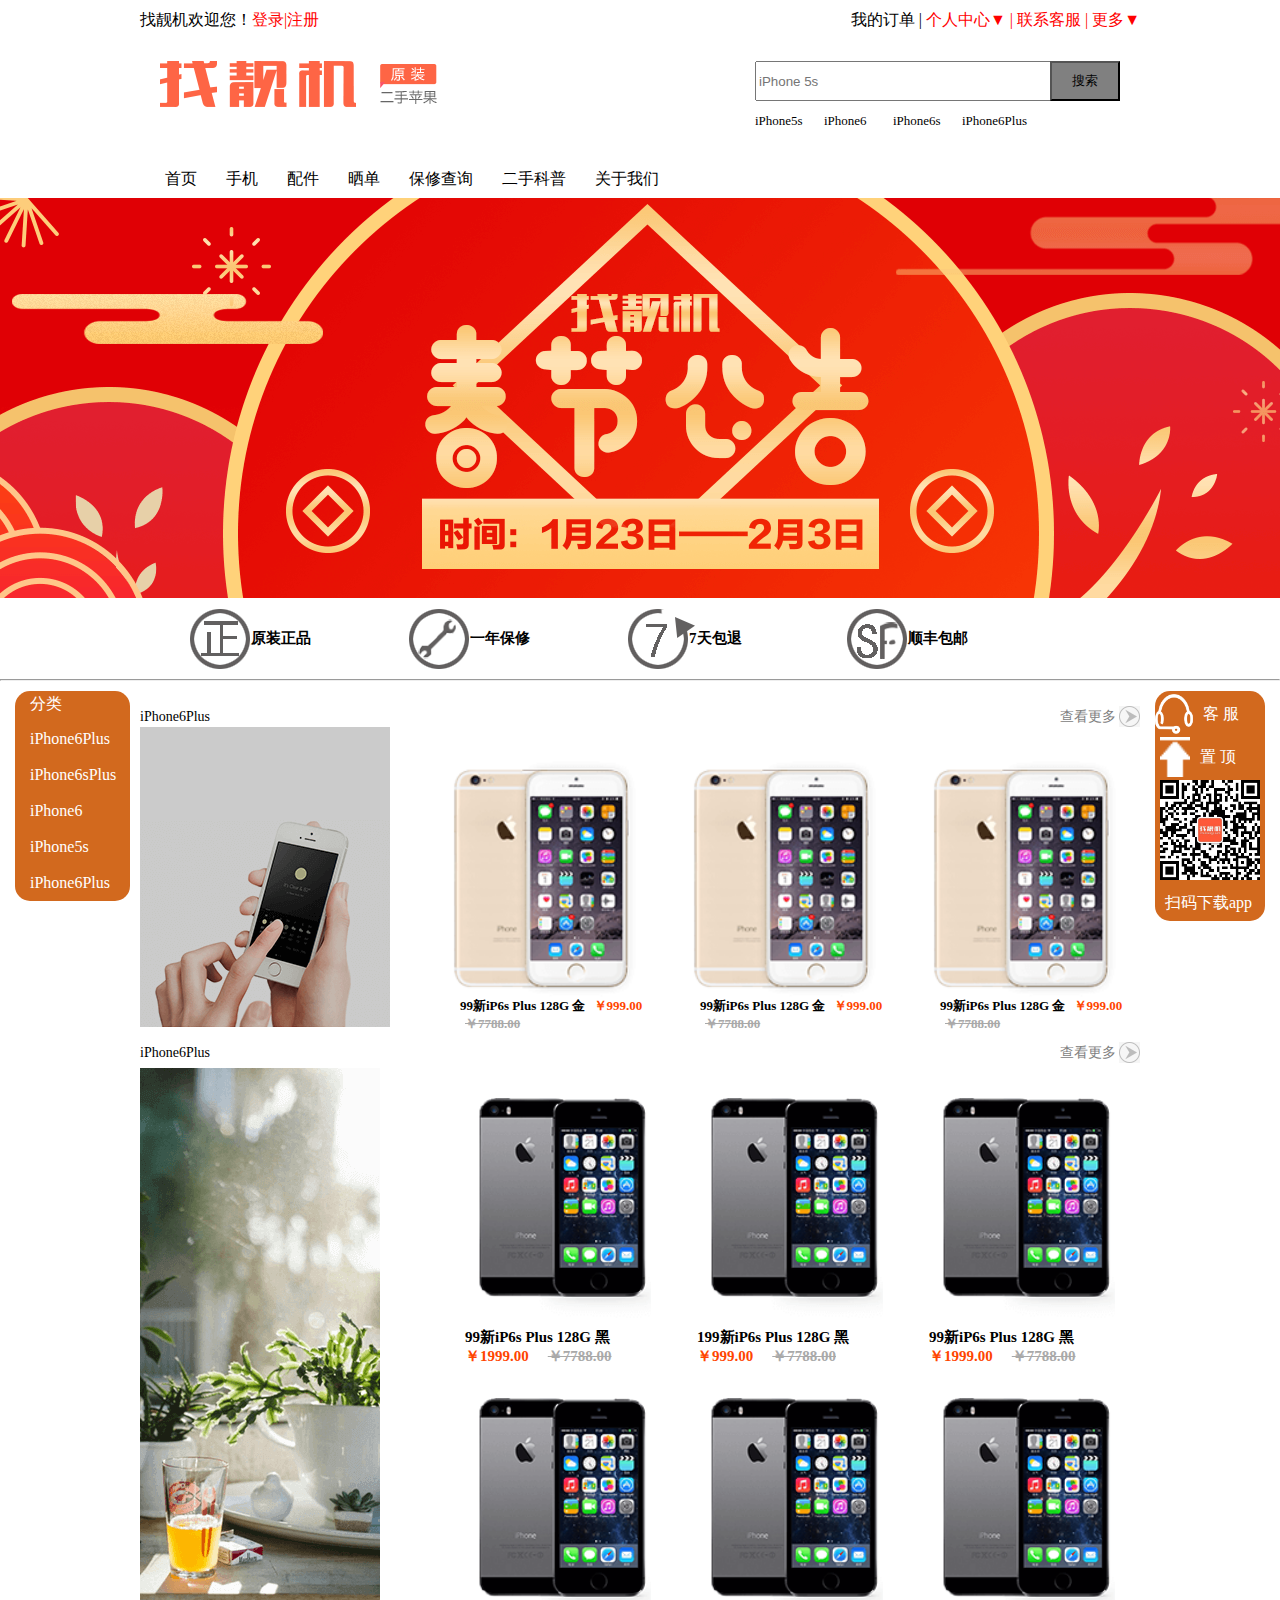
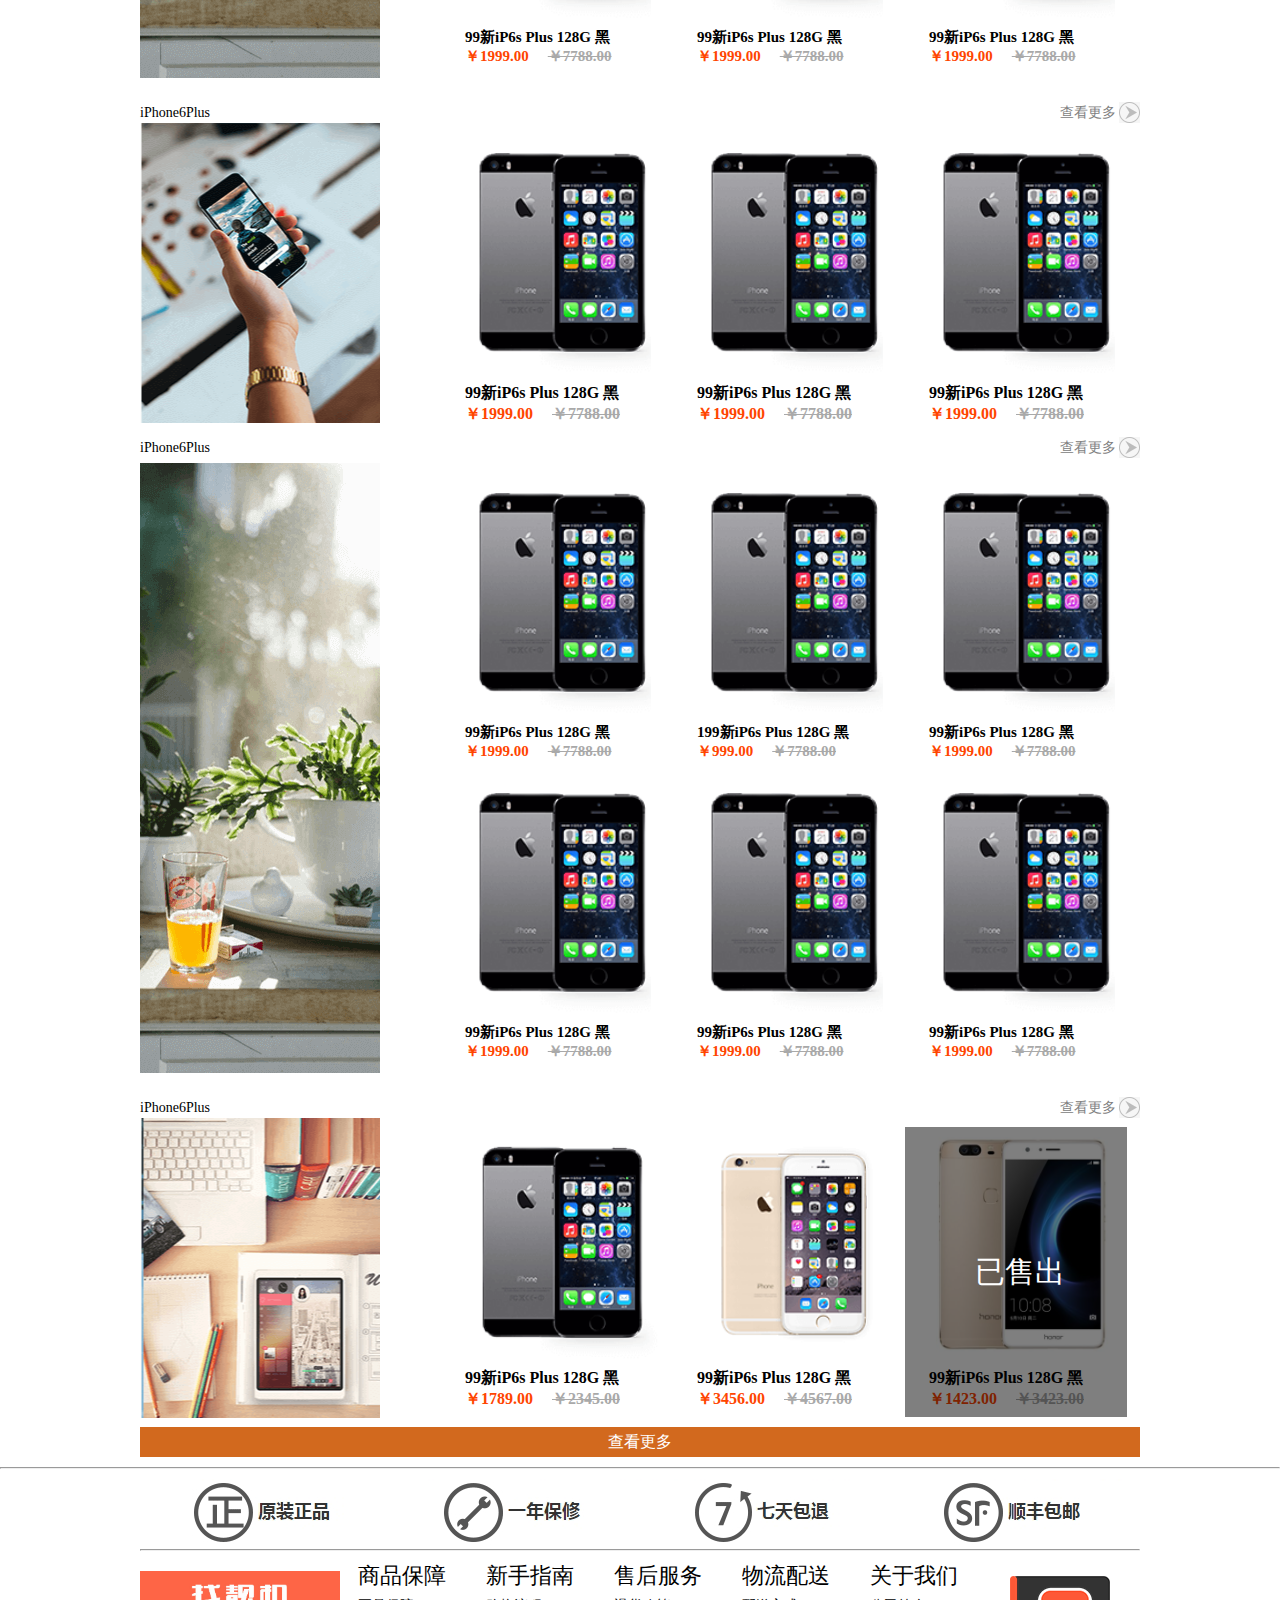
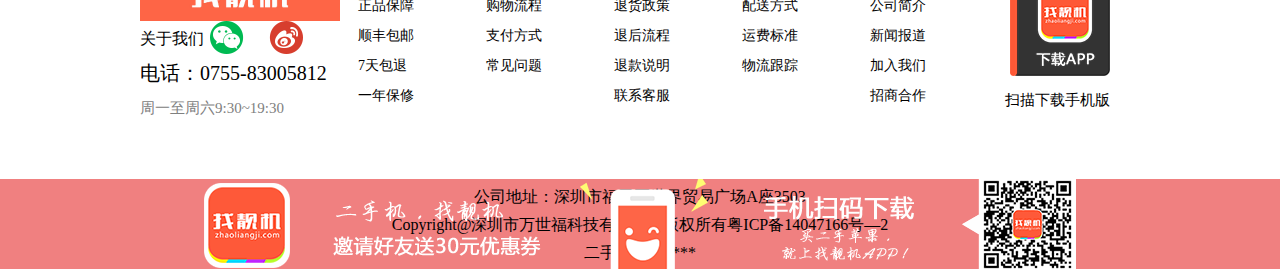
<file: index.html>
<!DOCTYPE html>
<html>

	<head>
		<meta charset="utf-8" />
		<title></title>
		<link rel="stylesheet" href="css/index.css" />
	</head>

	<body>
		<div class="tou">
			<div class="tou_1">
				<p>找靓机欢迎您！<a href="#">登录|注册</a></p>
				<p>我的订单 | <a href="#">个人中心▼  |  联系客服  |  更多▼</a></p>
				<div style="clear: both;">
					<!--清空浮动-->
				</div>
				<div class="tou_2">
					<div class="tou_2_1">
						<!--lg图片-->
					</div>
					<!--文字输入框-->
					<div class="tou_2_2">
						<div class="tou_2_2_1">
							<input type="text" style="width: 291px; height: 34px;" placeholder="iPhone 5s" />
						</div>
						<div class="tou_2_2_2">
							<input type="button" style="width: 70px; height: 40px; background: grey; color: black; cursor: pointer;" value="搜索" />
						</div>
						<div class="tou_2_2_3">
							<a href="#">
								<ul>
									<li>iPhone5s</li>
									<li>iPhone6</li>
									<li>iPhone6s</li>
									<li>iPhone6Plus</li>
								</ul>
							</a>
						</div>
					</div>
				</div>
				<div class="tou_3">
					<ul>
						<li>首页</li>
						<li>手机</li>
						<li>配件</li>
						<li>晒单</li>
						<li>保修查询</li>
						<li>二手科普</li>
						<li>关于我们</li>
					</ul>
				</div>
			</div>
		</div>
		<!--大图-->
		<div class="banner">

		</div>
		<div class="banner_xia">
			<ul>
				<li><a>原装正品</a></li>
				<li><a>一年保修</a></li>
				<li><a>7天包退</a></li>
				<li><a>顺丰包邮</a></li>
			</ul>
		</div>
		<hr style="color: #E4E4E4;" />
		<!--左右悬浮框-->
		<div class="fudong">
			<!--固定悬浮-->
			<div class="xf_left">
				<ul>
					<li>分类</li>
					<li>iPhone6Plus</li>
					<li>iPhone6sPlus</li>
					<li>iPhone6</li>
					<li>iPhone5s</li>
					<li>iPhone6Plus</li>
				</ul>
			</div>
			<div class="xf_right">
				<ul>
					<li>
						<div class="erji"></div>
						<a>客  服</a>
					</li>
					<li>
						<div class="shang"></div>
						<a>   置  顶</a>
					</li>
					<li></li>
					<li><a>扫码下载app</a></li>
				</ul>
			</div>

			<!--手机详细介绍部分-->
			<div class="zhongjian">
				<div class="biaoti">
					<p>iPhone6Plus</p>
					<a href="#">查看更多</a>
				</div>
				<div class="zhongjian_1">

				</div>
				<div class="zhongjan_2">
					<ul>
						<li>
							<div class="jiage">
								<b>99新iP6s Plus 128G 金</b>
								<b>￥999.00</b>
								<b>￥7788.00</b>
							</div>
						</li>
						<li>
							<div class="jiage">
								<b>99新iP6s Plus 128G 金</b>
								<b>￥999.00</b>
								<b>￥7788.00</b>
							</div>
						</li>
						<li>
							<div class="jiage">
								<b>99新iP6s Plus 128G 金</b>
								<b>￥999.00</b>
								<b>￥7788.00</b>
							</div>
						</li>
					</ul>
				</div>
			</div>
		</div>
		<div class="changtu">
			<div class="biaoti">
				<p>iPhone6Plus</p>
				<a href="#">查看更多</a>
			</div>
			<div class="changtu_left">
				<!--左边-->
			</div>
			<!--右边-->
			<div class="changtu_right">
				<ul>
					<li>
						<div class="shouji">
							<!--背景-->
						</div>
						<b>99新iP6s Plus 128G 黑</b>
						<b>￥1999.00</b>
						<b>￥7788.00</b>
					</li>
					<li>
						<div class="shouji">
							<!--背景-->
						</div>
						<b>199新iP6s Plus 128G 黑</b>
						<b>￥999.00</b>
						<b>￥7788.00</b>
					</li>
					<li>
						<div class="shouji">
							<!--背景-->
						</div>
						<b>99新iP6s Plus 128G 黑</b>
						<b>￥1999.00</b>
						<b>￥7788.00</b>
					</li>
					<li>
						<div class="shouji">
							<!--背景-->
						</div>
						<b>99新iP6s Plus 128G 黑</b>
						<b>￥1999.00</b>
						<b>￥7788.00</b>
					</li>
					<li>
						<div class="shouji">
							<!--背景-->
						</div>
						<b>99新iP6s Plus 128G 黑</b>
						<b>￥1999.00</b>
						<b>￥7788.00</b>
					</li>
					<li>
						<div class="shouji">
							<!--背景-->
						</div>
						<b>99新iP6s Plus 128G 黑</b>
						<b>￥1999.00</b>
						<b>￥7788.00</b>
					</li>
				</ul>
			</div>
		</div>
		<!--第三个-->
		<div class="dan">
			<div class="biaoti">
				<p>iPhone6Plus</p>
				<a href="#">查看更多</a>
			</div>
			<div class="dan_left">

			</div>
			<div class="dan_right">
				<ul>
					<li>
						<div class="shouji">
							<!--背景-->
						</div>
						<b>99新iP6s Plus 128G 黑</b>
						<b>￥1999.00</b>
						<b>￥7788.00</b>
					</li>
					<li>
						<div class="shouji">
							<!--背景-->
						</div>
						<b>99新iP6s Plus 128G 黑</b>
						<b>￥1999.00</b>
						<b>￥7788.00</b>
					</li>
					<li>
						<div class="shouji">
							<!--背景-->
						</div>
						<b>99新iP6s Plus 128G 黑</b>
						<b>￥1999.00</b>
						<b>￥7788.00</b>
					</li>
				</ul>
			</div>
		</div>
		<!--第四个-->
		<div class="changtu">
			<div class="biaoti">
				<p>iPhone6Plus</p>
				<a href="#">查看更多</a>
			</div>
			<div class="changtu_left">
				<!--左边-->
			</div>
			<!--右边-->
			<div class="changtu_right">
				<ul>
					<li>
						<div class="shouji">
							<!--背景-->
						</div>
						<b>99新iP6s Plus 128G 黑</b>
						<b>￥1999.00</b>
						<b>￥7788.00</b>
					</li>
					<li>
						<div class="shouji">
							<!--背景-->
						</div>
						<b>199新iP6s Plus 128G 黑</b>
						<b>￥999.00</b>
						<b>￥7788.00</b>
					</li>
					<li>
						<div class="shouji">
							<!--背景-->
						</div>
						<b>99新iP6s Plus 128G 黑</b>
						<b>￥1999.00</b>
						<b>￥7788.00</b>
					</li>
					<li>
						<div class="shouji">
							<!--背景-->
						</div>
						<b>99新iP6s Plus 128G 黑</b>
						<b>￥1999.00</b>
						<b>￥7788.00</b>
					</li>
					<li>
						<div class="shouji">
							<!--背景-->
						</div>
						<b>99新iP6s Plus 128G 黑</b>
						<b>￥1999.00</b>
						<b>￥7788.00</b>
					</li>
					<li>
						<div class="shouji">
							<!--背景-->
						</div>
						<b>99新iP6s Plus 128G 黑</b>
						<b>￥1999.00</b>
						<b>￥7788.00</b>
					</li>
				</ul>
			</div>
		</div>
		<!--售出-->
		<div class="shouchu">
			<div class="biaoti">
				<p>iPhone6Plus</p>
				<a href="#">查看更多</a>
			</div>
			<div class="shouchu_left">

			</div>
			<div class="shouchu_right">
				<ul>
					<li>
						<div class="yishou_1">
							<!--背景-->
						</div>
						<b>99新iP6s Plus 128G 黑</b>
						<b>￥1789.00</b>
						<b>￥2345.00</b>
					</li>
					<li>
						<div class="yishou_2">
							<!--背景-->
						</div>
						<b>99新iP6s Plus 128G 黑</b>
						<b>￥3456.00</b>
						<b>￥4567.00</b>
					</li>
					<li>
						<div class="yishou_3">
							<!--背景-->
							<div class="men">
								<p>已售出</p>
							</div>
						</div>
						<b>99新iP6s Plus 128G 黑</b>
						<b>￥1423.00</b>
						<b>￥3423.00</b>
					</li>
				</ul>
			</div>
		</div>
		<!--查看更多-->
		<div class="geng">
			<p>查看更多</p>
		</div>

		<!--底下，最后的的页面-->
		<hr style="color: #E4E4E4;" />
		<div class="bottom">
			<div class="bottom_lg">

			</div>
			<hr style="color: #E4E4E4;" />
			<div class="bootom_left">
				<div class="zhao">

				</div>
				<ul>
					<li>
						<p>关于我们</p>
						<div class="wei">
							<div class="erwm">

							</div>
						</div>
						<div class="xin">
							<div class="weim">

							</div>
						</div>
					</li>
					<li>电话：0755-83005812</li>
					<li>周一至周六9:30~19:30</li>
				</ul>
			</div>
			<div class="bootom_center">
				<ul>
					<li><a href="#">商品保障</a></li>
					<li><a href="#">正品保障</a></li>
					<li><a href="#">顺丰包邮</a></li>
					<li><a href="#">7天包退</a></li>
					<li><a href="#">一年保修</a></li>
				</ul>
				<ul>
					<li><a href="#">新手指南</a></li>
					<li><a href="#">购物流程</a></li>
					<li><a href="#">支付方式</a></li>
					<li><a href="#">常见问题</a></li>
				</ul>
				<ul>
					<li><a href="#">售后服务</a></li>
					<li><a href="#">退货政策</a></li>
					<li><a href="#">退后流程</a></li>
					<li><a href="#">退款说明</a></li>
					<li><a href="#">联系客服</a></li>
				</ul>
				<ul>
					<li><a href="#">物流配送</a></li>
					<li><a href="#">配送方式</a></li>
					<li><a href="#">运费标准</a></li>
					<li><a href="#">物流跟踪</a></li>
				</ul>
				<ul>
					<li><a href="#">关于我们</a></li>
					<li><a href="#">公司简介</a></li>
					<li><a href="#">新闻报道</a></li>
					<li><a href="#">加入我们</a></li>
					<li><a href="#">招商合作</a></li>
				</ul>

			</div>
			<div class="bootom_right">
				<div class="ewm">

				</div>
				<p>扫描下载手机版</p>
			</div>
			<div style="clear: both;">

			</div>

		</div>
		<div class="jiao">
			<ul>
				<li>公司地址：深圳市福田区世界贸易广场A座3503</li>
				<li>Copyright@深圳市万世福科技有限公司版权所有粤ICP备14047166号—2</li>
				<li>二手手机******</li>
			</ul>
			<div class="fu">
				<!--<img src="img/footerbanner.png"/>-->
			</div>
		</div>
	</body>

</html>
</file>
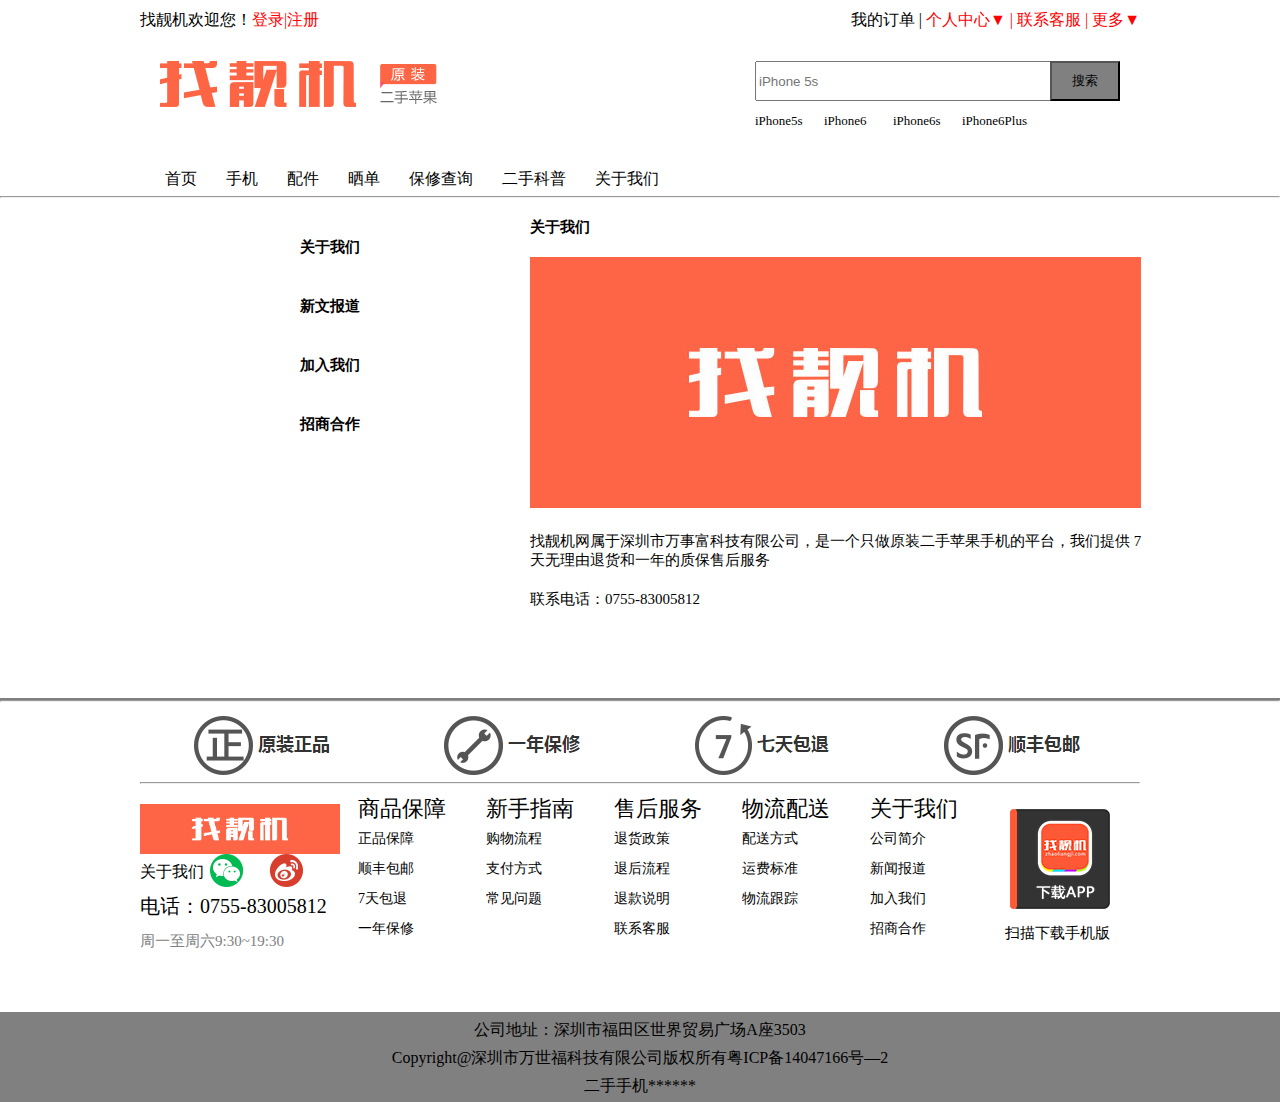
<file: aboutus.html>
<!DOCTYPE html>
<html>

	<head>
		<meta charset="UTF-8">
		<title></title>
		<link rel="stylesheet" href="css/ggg.css" />
		<link rel="stylesheet" href="css/aboutus.css" />
	</head>

	<body>
		<div class="tou">
			<div class="tou_1">
				<p>找靓机欢迎您！<a href="#">登录|注册</a></p>
				<p>我的订单 | <a href="#">个人中心▼  |  联系客服  |  更多▼</a></p>
				<div style="clear: both;">
					<!--清空浮动-->
				</div>
				<div class="tou_2">
					<div class="tou_2_1">
						<!--lg图片-->
					</div>
					<!--文字输入框-->
					<div class="tou_2_2">
						<div class="tou_2_2_1">
							<input type="text" style="width: 291px; height: 34px;" placeholder="iPhone 5s" />
						</div>
						<div class="tou_2_2_2">
							<input type="button" style="width: 70px; height: 40px; background: grey; color: black; cursor: pointer;" value="搜索" />
						</div>
						<div class="tou_2_2_3">
							<a href="#">
								<ul>
									<li>iPhone5s</li>
									<li>iPhone6</li>
									<li>iPhone6s</li>
									<li>iPhone6Plus</li>
								</ul>
							</a>
						</div>
					</div>
				</div>
				<div class="tou_3">
					<ul>
						<li>首页</li>
						<li>手机</li>
						<li>配件</li>
						<li>晒单</li>
						<li>保修查询</li>
						<li>二手科普</li>
						<li>关于我们</li>
					</ul>
				</div>
			</div>
		</div>
		<hr style="color: #E4E4E4;" />

		<!--中间-->
		<div class="center">
			<div>
				<ul>
					<li><a href="#">关于我们</a></li>
					<li><a href="#">新文报道</a></li>
					<li><a href="#">加入我们</a></li>
					<li><a href="#">招商合作</a></li>
				</ul>
				<div>
					<p>关于我们</p>
					<img src="img/aboutlogo.jpg" />
					<p>找靓机网属于深圳市万事富科技有限公司，是一个只做原装二手苹果手机的平台，我们提供 7天无理由退货和一年的质保售后服务
					</p>
					<p>
						联系电话：0755-83005812
					</p>
				</div>
			</div>
		</div>

		<!--底下，最后的的页面-->
		<hr style="color: #E4E4E4;" />
		<div class="bottom">
			<div class="bottom_lg">

			</div>
			<hr style="color: #E4E4E4;" />
			<div class="bootom_left">
				<div class="zhao">

				</div>
				<ul>
					<li>
						<p>关于我们</p>
						<div class="wei">
							<div class="erwm">

							</div>
						</div>
						<div class="xin">
							<div class="weim">

							</div>
						</div>
					</li>
					<li>电话：0755-83005812</li>
					<li>周一至周六9:30~19:30</li>
				</ul>
			</div>
			<div class="bootom_center">
				<ul>
					<li><a href="#">商品保障</a></li>
					<li><a href="#">正品保障</a></li>
					<li><a href="#">顺丰包邮</a></li>
					<li><a href="#">7天包退</a></li>
					<li><a href="#">一年保修</a></li>
				</ul>
				<ul>
					<li><a href="#">新手指南</a></li>
					<li><a href="#">购物流程</a></li>
					<li><a href="#">支付方式</a></li>
					<li><a href="#">常见问题</a></li>
				</ul>
				<ul>
					<li><a href="#">售后服务</a></li>
					<li><a href="#">退货政策</a></li>
					<li><a href="#">退后流程</a></li>
					<li><a href="#">退款说明</a></li>
					<li><a href="#">联系客服</a></li>
				</ul>
				<ul>
					<li><a href="#">物流配送</a></li>
					<li><a href="#">配送方式</a></li>
					<li><a href="#">运费标准</a></li>
					<li><a href="#">物流跟踪</a></li>
				</ul>
				<ul>
					<li><a href="#">关于我们</a></li>
					<li><a href="#">公司简介</a></li>
					<li><a href="#">新闻报道</a></li>
					<li><a href="#">加入我们</a></li>
					<li><a href="#">招商合作</a></li>
				</ul>

			</div>
			<div class="bootom_right">
				<div class="ewm">

				</div>
				<p>扫描下载手机版</p>
			</div>
			<div style="clear: both;">

			</div>

		</div>
		<div class="jiao">
			<ul>
				<li>公司地址：深圳市福田区世界贸易广场A座3503</li>
				<li>Copyright@深圳市万世福科技有限公司版权所有粤ICP备14047166号—2</li>
				<li>二手手机******</li>
			</ul>
		</div>
	</body>

</html>
</file>
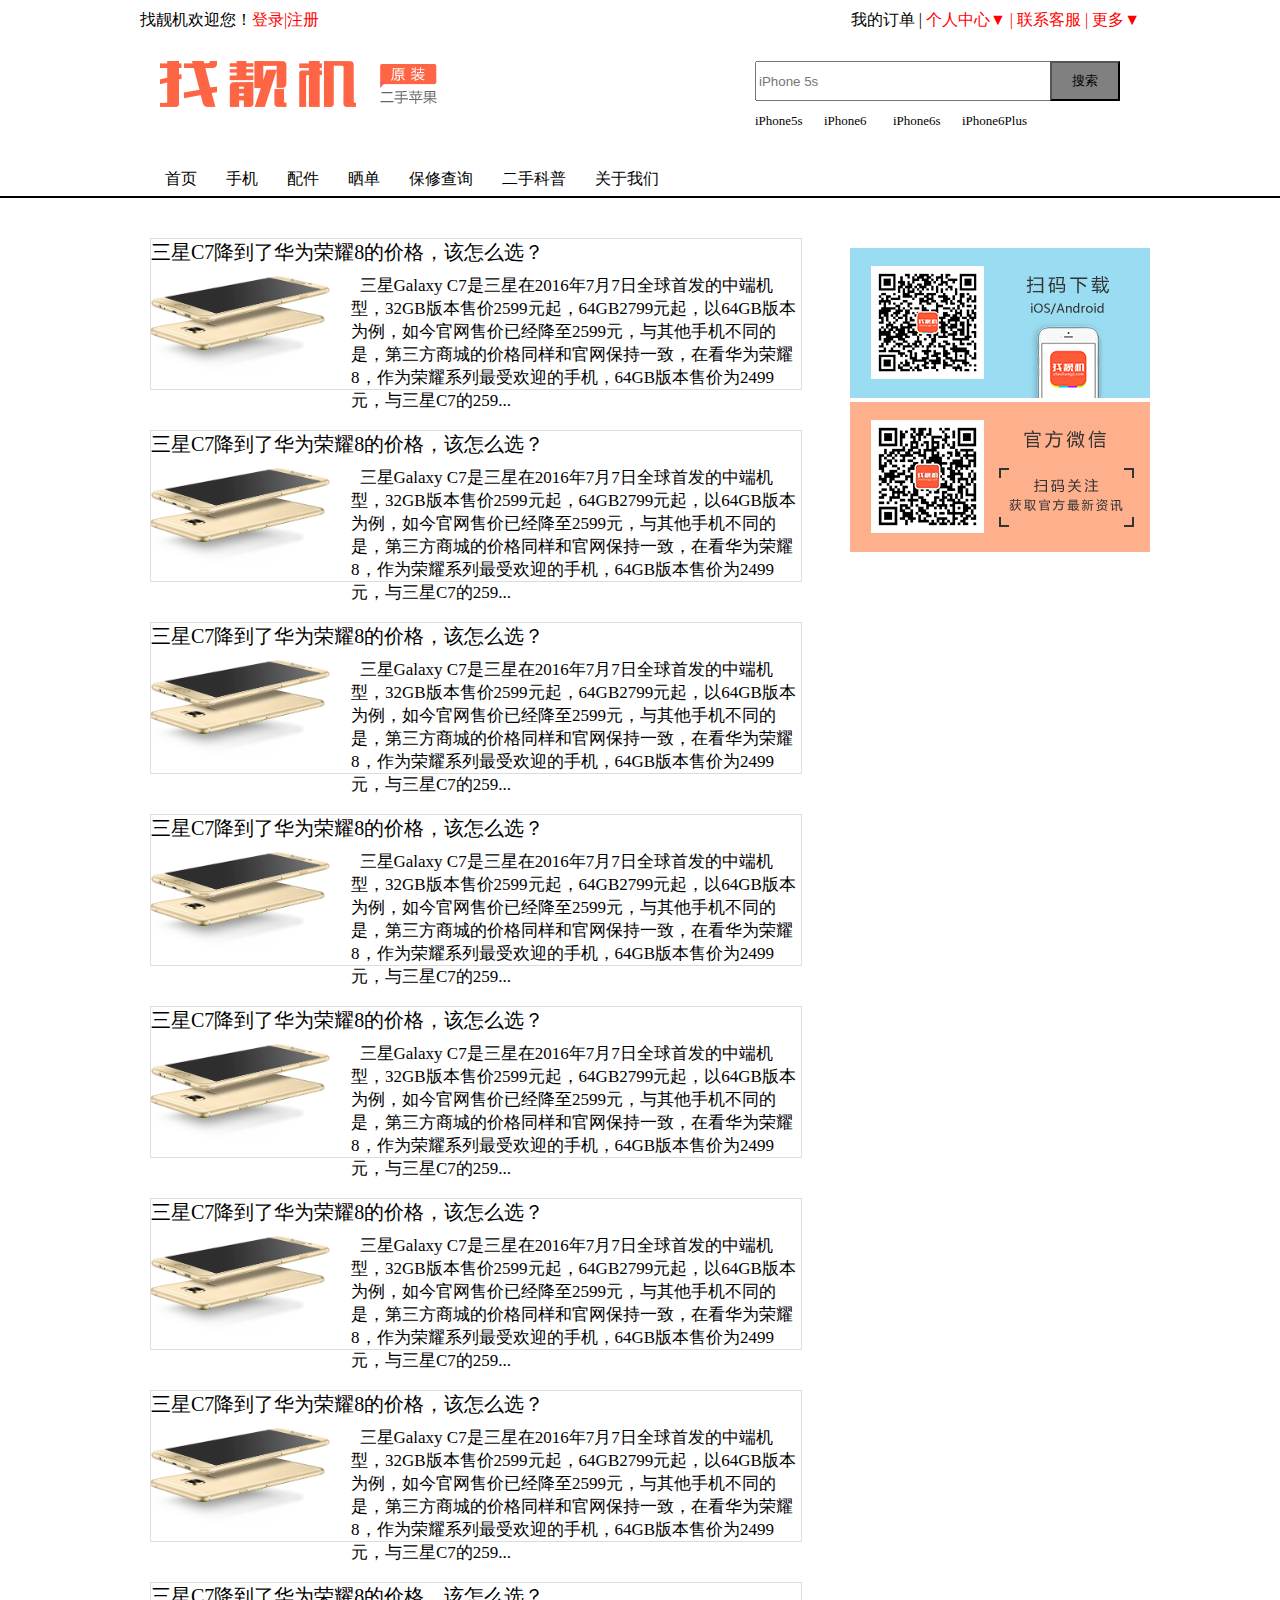
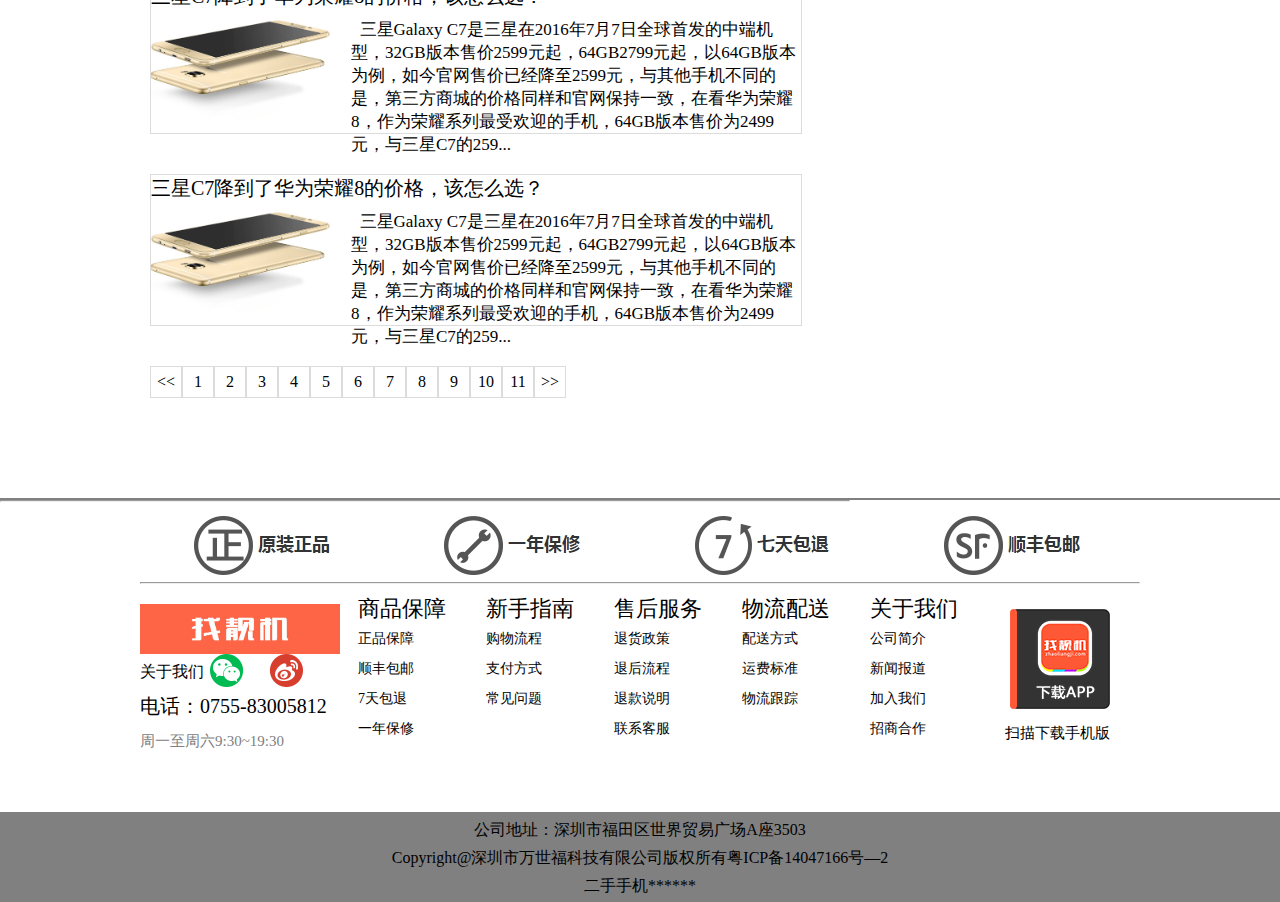
<file: article_list.html>
<!DOCTYPE html>
<html>
	<head>
		<meta charset="UTF-8">
		<title></title>
		<link rel="stylesheet" href="css/ggg.css" />
		<link rel="stylesheet" href="css/article_list.css" />
	</head>
	<body>
		<div class="tou">
			<div class="tou_1">
				<p>找靓机欢迎您！<a href="#">登录|注册</a></p>
				<p>我的订单  |  <a href="#">个人中心▼  |  联系客服  |  更多▼</a></p>
				<div style="clear: both;">
					<!--清空浮动-->
				</div>
				<div class="tou_2">
					<div class="tou_2_1">
						<!--lg图片-->
					</div>
					<!--文字输入框-->
					<div class="tou_2_2">
						<div class="tou_2_2_1">
							<input type="text" style="width: 291px; height: 34px;" placeholder="iPhone 5s" />
						</div>
						<div class="tou_2_2_2">
							<input type="button" style="width: 70px; height: 40px; background: grey; color: black; cursor: pointer;" value="搜索" />
						</div>	
						<div class="tou_2_2_3">
							<a href="#">
								<ul>
									<li>iPhone5s</li>
									<li>iPhone6</li>
									<li>iPhone6s</li>
									<li>iPhone6Plus</li>
								</ul>    
							</a>
						</div>
					</div>
				</div>
				<div class="tou_3">
					<ul>
						<li>首页</li>
						<li>手机</li>
						<li>配件</li>
						<li>晒单</li>
						<li>保修查询</li>
						<li>二手科普</li>
						<li>关于我们</li>
					</ul>
				</div>
			</div>
		</div>
		
		<div class="center">
				<div>
					<ul>
						<li>
							<p>三星C7降到了华为荣耀8的价格，该怎么选？</p>
							<div></div>
							<p>&nbsp;&nbsp;三星Galaxy C7是三星在2016年7月7日全球首发的中端机型，32GB版本售价2599元起，64GB2799元起，以64GB版本为例，如今官网售价已经降至2599元，与其他手机不同的是，第三方商城的价格同样和官网保持一致，在看华为荣耀8，作为荣耀系列最受欢迎的手机，64GB版本售价为2499元，与三星C7的259...</p>
						</li>
						<li>
							<p>三星C7降到了华为荣耀8的价格，该怎么选？</p>
							<div></div>
							<p>&nbsp;&nbsp;三星Galaxy C7是三星在2016年7月7日全球首发的中端机型，32GB版本售价2599元起，64GB2799元起，以64GB版本为例，如今官网售价已经降至2599元，与其他手机不同的是，第三方商城的价格同样和官网保持一致，在看华为荣耀8，作为荣耀系列最受欢迎的手机，64GB版本售价为2499元，与三星C7的259...</p>
						</li>
						<li>
							<p>三星C7降到了华为荣耀8的价格，该怎么选？</p>
							<div></div>
							<p>&nbsp;&nbsp;三星Galaxy C7是三星在2016年7月7日全球首发的中端机型，32GB版本售价2599元起，64GB2799元起，以64GB版本为例，如今官网售价已经降至2599元，与其他手机不同的是，第三方商城的价格同样和官网保持一致，在看华为荣耀8，作为荣耀系列最受欢迎的手机，64GB版本售价为2499元，与三星C7的259...</p>
						</li>
						<li>
							<p>三星C7降到了华为荣耀8的价格，该怎么选？</p>
							<div></div>
							<p>&nbsp;&nbsp;三星Galaxy C7是三星在2016年7月7日全球首发的中端机型，32GB版本售价2599元起，64GB2799元起，以64GB版本为例，如今官网售价已经降至2599元，与其他手机不同的是，第三方商城的价格同样和官网保持一致，在看华为荣耀8，作为荣耀系列最受欢迎的手机，64GB版本售价为2499元，与三星C7的259...</p>
						</li>
						<li>
							<p>三星C7降到了华为荣耀8的价格，该怎么选？</p>
							<div></div>
							<p>&nbsp;&nbsp;三星Galaxy C7是三星在2016年7月7日全球首发的中端机型，32GB版本售价2599元起，64GB2799元起，以64GB版本为例，如今官网售价已经降至2599元，与其他手机不同的是，第三方商城的价格同样和官网保持一致，在看华为荣耀8，作为荣耀系列最受欢迎的手机，64GB版本售价为2499元，与三星C7的259...</p>
						</li>
						<li>
							<p>三星C7降到了华为荣耀8的价格，该怎么选？</p>
							<div></div>
							<p>&nbsp;&nbsp;三星Galaxy C7是三星在2016年7月7日全球首发的中端机型，32GB版本售价2599元起，64GB2799元起，以64GB版本为例，如今官网售价已经降至2599元，与其他手机不同的是，第三方商城的价格同样和官网保持一致，在看华为荣耀8，作为荣耀系列最受欢迎的手机，64GB版本售价为2499元，与三星C7的259...</p>
						</li>
						<li>
							<p>三星C7降到了华为荣耀8的价格，该怎么选？</p>
							<div></div>
							<p>&nbsp;&nbsp;三星Galaxy C7是三星在2016年7月7日全球首发的中端机型，32GB版本售价2599元起，64GB2799元起，以64GB版本为例，如今官网售价已经降至2599元，与其他手机不同的是，第三方商城的价格同样和官网保持一致，在看华为荣耀8，作为荣耀系列最受欢迎的手机，64GB版本售价为2499元，与三星C7的259...</p>
						</li>
						<li>
							<p>三星C7降到了华为荣耀8的价格，该怎么选？</p>
							<div></div>
							<p>&nbsp;&nbsp;三星Galaxy C7是三星在2016年7月7日全球首发的中端机型，32GB版本售价2599元起，64GB2799元起，以64GB版本为例，如今官网售价已经降至2599元，与其他手机不同的是，第三方商城的价格同样和官网保持一致，在看华为荣耀8，作为荣耀系列最受欢迎的手机，64GB版本售价为2499元，与三星C7的259...</p>
						</li>
						<li>
							<p>三星C7降到了华为荣耀8的价格，该怎么选？</p>
							<div></div>
							<p>&nbsp;&nbsp;三星Galaxy C7是三星在2016年7月7日全球首发的中端机型，32GB版本售价2599元起，64GB2799元起，以64GB版本为例，如今官网售价已经降至2599元，与其他手机不同的是，第三方商城的价格同样和官网保持一致，在看华为荣耀8，作为荣耀系列最受欢迎的手机，64GB版本售价为2499元，与三星C7的259...</p>
						</li>
						<div>
							<ul>
								<a href="#"><li><<</li></a>
								<a href="#"><li>1</li></a>
								<a href="#"><li>2</li></a>
								<a href="#"><li>3</li></a>
								<a href="#"><li>4</li></a>
								<a href="#"><li>5</li></a>
								<a href="#"><li>6</li></a>
								<a href="#"><li>7</li></a>
								<a href="#"><li>8</li></a>
								<a href="#"><li>9</li></a>
								<a href="#"><li>10</li></a>
								<a href="#"><li>11</li></a>
								<a href="#"><li>>></li></a>
							</ul>
						</div>
					</ul>
					<div class="center_rigth">
						<a href="#"><img src="img/sliderright1.png" /></a>
						<a href="#"><img src="img/sliderright2.png" /></a>
					</div>
				</div>
				
			</div>
			
			
		
		
		
		
		
		
		
		<!--底下，最后的的页面-->
	<hr style="color: #E4E4E4;" />
	<div class="bottom">	
		<div class="bottom_lg">
			
		</div>
		<hr style="color: #E4E4E4;" />
		<div class="bootom_left">
			<div class="zhao">
				
			</div>
			<ul>
				<li><p>关于我们</p>
					<div class="wei">
						<div class="erwm">
							
						</div>
					</div>
					<div class="xin">
						<div class="weim">
							
						</div>
					</div>
				</li>
				<li>电话：0755-83005812</li>
				<li>周一至周六9:30~19:30</li>
			</ul>
		</div>
		<div class="bootom_center">
			<ul>
				<li><a href="#">商品保障</a></li>
				<li><a href="#">正品保障</a></li>
				<li><a href="#">顺丰包邮</a></li>
				<li><a href="#">7天包退</a></li>
				<li><a href="#">一年保修</a></li>
			</ul>
			<ul>
				<li><a href="#">新手指南</a></li>
				<li><a href="#">购物流程</a></li>
				<li><a href="#">支付方式</a></li>
				<li><a href="#">常见问题</a></li>
			</ul>
			<ul>
				<li><a href="#">售后服务</a></li>
				<li><a href="#">退货政策</a></li>
				<li><a href="#">退后流程</a></li>
				<li><a href="#">退款说明</a></li>
				<li><a href="#">联系客服</a></li>
			</ul>
			<ul>
				<li><a href="#">物流配送</a></li>
				<li><a href="#">配送方式</a></li>
				<li><a href="#">运费标准</a></li>
				<li><a href="#">物流跟踪</a></li>
			</ul>
			<ul>
				<li><a href="#">关于我们</a></li>
				<li><a href="#">公司简介</a></li>
				<li><a href="#">新闻报道</a></li>
				<li><a href="#">加入我们</a></li>
				<li><a href="#">招商合作</a></li>
			</ul>
			
		</div>
		<div class="bootom_right">
			<div class="ewm">
				
			</div>
			<p>扫描下载手机版</p>
		</div>
		<div style="clear: both;">
			
		</div>
		
	</div>
	<div class="jiao">
			<ul>
				<li>公司地址：深圳市福田区世界贸易广场A座3503</li>
				<li>Copyright@深圳市万世福科技有限公司版权所有粤ICP备14047166号—2</li>
				<li>二手手机******</li>
			</ul>
		</div>
	</body>
</html>
</file>
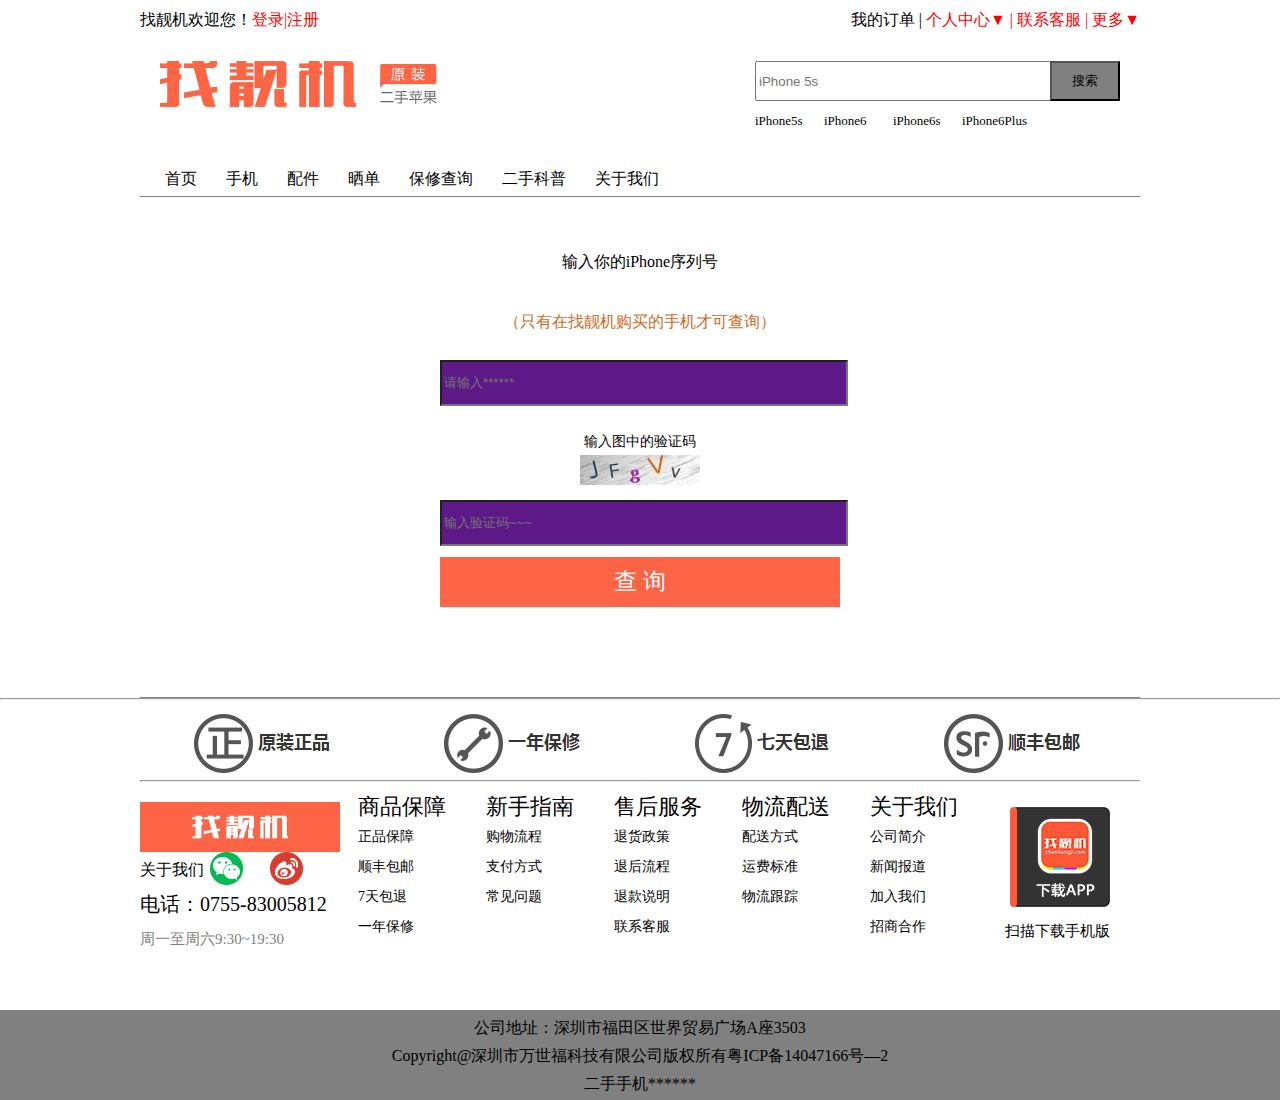
<file: guarantee.html>
<!DOCTYPE html>
<html>

	<head>
		<meta charset="UTF-8">
		<title></title>
		<link rel="stylesheet" href="css/ggg.css" />
		<link rel="stylesheet" href="css/guarantee.css" />
	</head>

	<body>
		<div class="tou">
			<div class="tou_1">
				<p>找靓机欢迎您！<a href="#">登录|注册</a></p>
				<p>我的订单 | <a href="#">个人中心▼  |  联系客服  |  更多▼</a></p>
				<div style="clear: both;">
					<!--清空浮动-->
				</div>
				<div class="tou_2">
					<div class="tou_2_1">
						<!--lg图片-->
					</div>
					<!--文字输入框-->
					<div class="tou_2_2">
						<div class="tou_2_2_1">
							<input type="text" style="width: 291px; height: 34px;" placeholder="iPhone 5s" />
						</div>
						<div class="tou_2_2_2">
							<input type="button" style="width: 70px; height: 40px; background: grey; color: black; cursor: pointer;" value="搜索" />
						</div>
						<div class="tou_2_2_3">
							<a href="#">
								<ul>
									<li>iPhone5s</li>
									<li>iPhone6</li>
									<li>iPhone6s</li>
									<li>iPhone6Plus</li>
								</ul>
							</a>
						</div>
					</div>
				</div>
				<div class="tou_3">
					<ul>
						<li>首页</li>
						<li>手机</li>
						<li>配件</li>
						<li>晒单</li>
						<li>保修查询</li>
						<li>二手科普</li>
						<li>关于我们</li>
					</ul>
				</div>
			</div>
		</div>

		<!--中间部分-->
		<div class="center">
			<ul>
				<li>输入你的iPhone序列号</li>
				<li>（只有在找靓机购买的手机才可查询）</li>
				<li><input type="text" placeholder="请输入******"/></li>
				<li>
					<p>输入图中的验证码</p>
					<div class="tu">
						
					</div>
				</li>
				<li><input type="text" placeholder="输入验证码~~~"/> </li>
				<li><a href="#">查   询</a></li>
			</ul>
		</div>

		<!--底下，最后的的页面-->
		<hr style="color: #E4E4E4;" />
		<div class="bottom">
			<div class="bottom_lg">

			</div>
			<hr style="color: #E4E4E4;" />
			<div class="bootom_left">
				<div class="zhao">

				</div>
				<ul>
					<li>
						<p>关于我们</p>
						<div class="wei">
							<div class="erwm">

							</div>
						</div>
						<div class="xin">
							<div class="weim">

							</div>
						</div>
					</li>
					<li>电话：0755-83005812</li>
					<li>周一至周六9:30~19:30</li>
				</ul>
			</div>
			<div class="bootom_center">
				<ul>
					<li><a href="#">商品保障</a></li>
					<li><a href="#">正品保障</a></li>
					<li><a href="#">顺丰包邮</a></li>
					<li><a href="#">7天包退</a></li>
					<li><a href="#">一年保修</a></li>
				</ul>
				<ul>
					<li><a href="#">新手指南</a></li>
					<li><a href="#">购物流程</a></li>
					<li><a href="#">支付方式</a></li>
					<li><a href="#">常见问题</a></li>
				</ul>
				<ul>
					<li><a href="#">售后服务</a></li>
					<li><a href="#">退货政策</a></li>
					<li><a href="#">退后流程</a></li>
					<li><a href="#">退款说明</a></li>
					<li><a href="#">联系客服</a></li>
				</ul>
				<ul>
					<li><a href="#">物流配送</a></li>
					<li><a href="#">配送方式</a></li>
					<li><a href="#">运费标准</a></li>
					<li><a href="#">物流跟踪</a></li>
				</ul>
				<ul>
					<li><a href="#">关于我们</a></li>
					<li><a href="#">公司简介</a></li>
					<li><a href="#">新闻报道</a></li>
					<li><a href="#">加入我们</a></li>
					<li><a href="#">招商合作</a></li>
				</ul>

			</div>
			<div class="bootom_right">
				<div class="ewm">

				</div>
				<p>扫描下载手机版</p>
			</div>
			<div style="clear: both;">

			</div>

		</div>
		<div class="jiao">
			<ul>
				<li>公司地址：深圳市福田区世界贸易广场A座3503</li>
				<li>Copyright@深圳市万世福科技有限公司版权所有粤ICP备14047166号—2</li>
				<li>二手手机******</li>
			</ul>
		</div>
	</body>

</html>
</file>
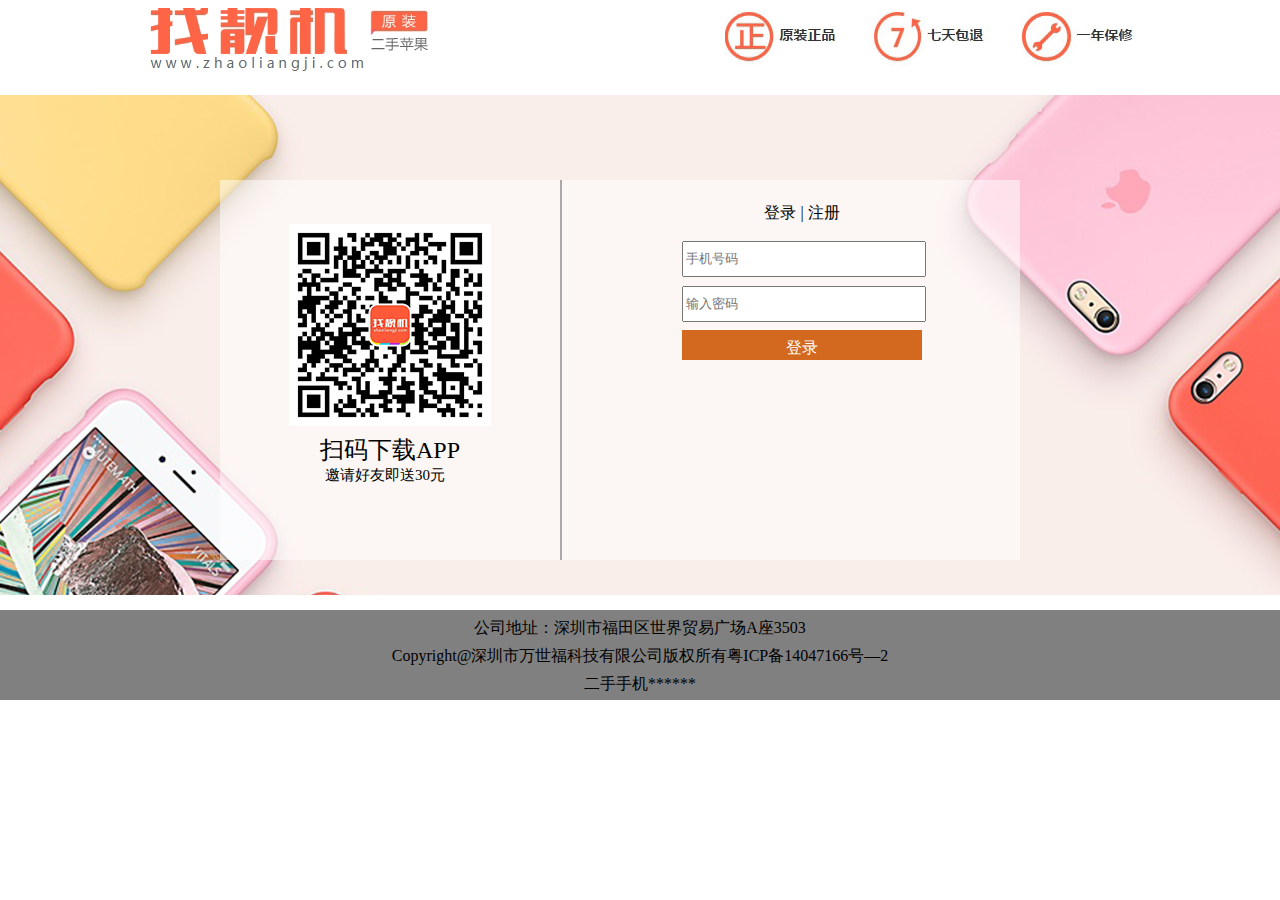
<file: login.html>
<!DOCTYPE html>
<html>
	<head>
		<meta charset="UTF-8">
		<title></title>
		<link rel="stylesheet" href="css/login.css" />
	</head>
	<body>
		<div class="top">
			<div class="top_left">
				
			</div>
			<div class="top_right">
	
			</div>
		</div>
		<!--中间-->
		<div class="center">
			<div class="xin">
				<div class="xin_left">
					<div class="tb">
						
					</div>
					<p>扫码下载APP</p>
					<p>邀请好友即送30元</p>
				</div>
				<div class="xin_right">
					<ul>
						<li><a href="#">登录</a>  | <a href="#">注册</a></li>
						<li><input type="text" style="width: 236px; height: 30px;" placeholder="手机号码"  /></li>
						<li><input type="text" style="width: 236px; height: 30px;" placeholder="输入密码"  /></li>
						<li><a href="#">登录</a></li>
					</ul>
				</div>
				
			</div>
		</div>
		
		<div class="jiao">
			<ul>
				<li>公司地址：深圳市福田区世界贸易广场A座3503</li>
				<li>Copyright@深圳市万世福科技有限公司版权所有粤ICP备14047166号—2</li>
				<li>二手手机******</li>
			</ul>
		</div>
	</body>
</html>
</file>
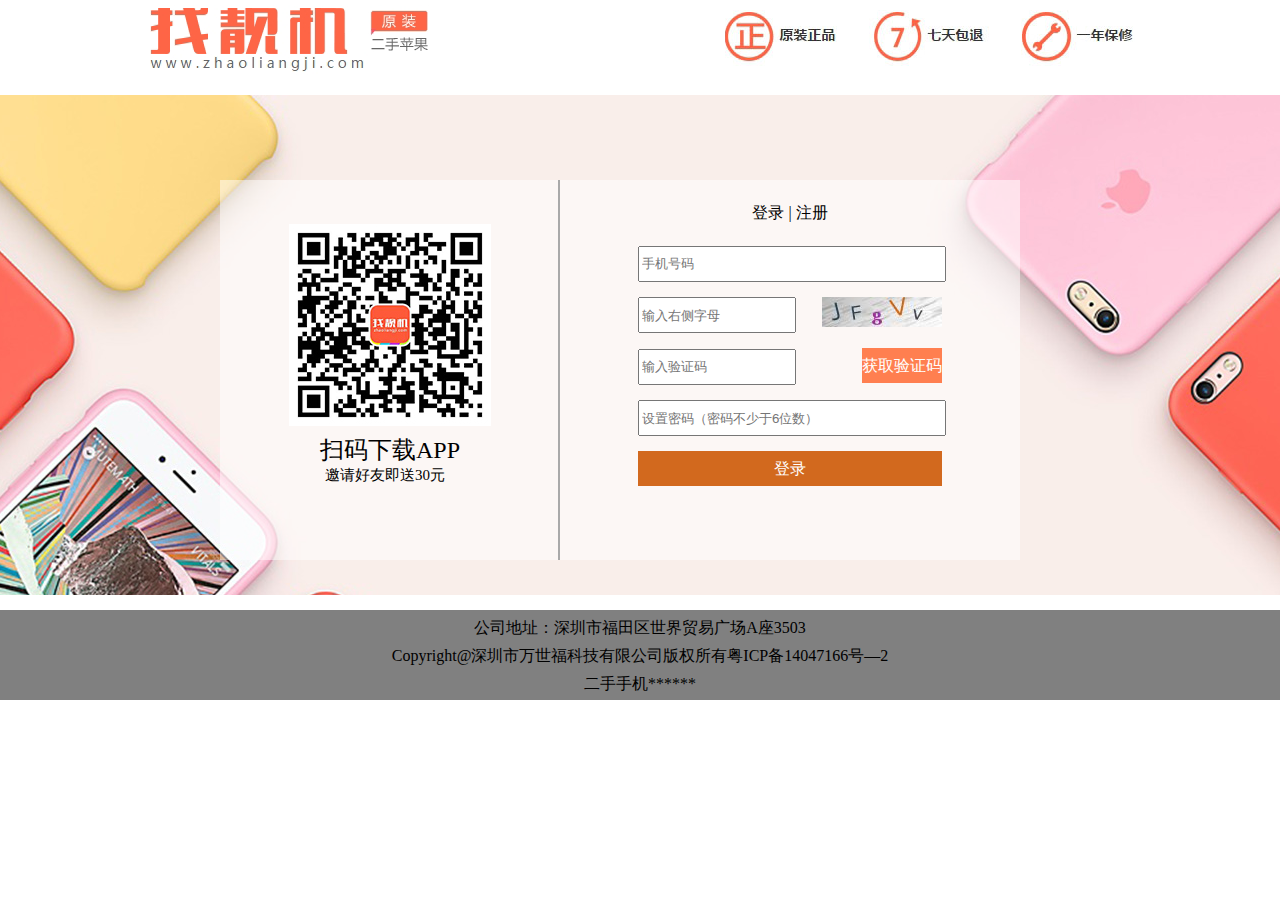
<file: reg.html>
<!DOCTYPE html>
<html>
	<head>
		<meta charset="UTF-8">
		<title></title>
		<link rel="stylesheet" href="css/reg.css"/>
	</head>
	<body>
		<div class="top">
			<div class="top_left">
				
			</div>
			<div class="top_right">
	
			</div>
		</div>
		<!--中间-->
		<div class="center">
			<div class="xin">
				<div class="xin_left">
					<div class="tb">
						
					</div>
					<p>扫码下载APP</p>
					<p>邀请好友即送30元</p>
				</div>
				<div class="xin_right">
					<ul>
						<li><a href="#">登录</a>  | <a href="#">注册</a></li>
						<li><input type="text" style="width: 300px; height: 30px;" placeholder="手机号码"  /></li>
						<li><input type="text" style="width: 150px; height: 30px;" placeholder="输入右侧字母"  />
							<div class="yan">
								
							</div>
						</li>
						<li>
							<input type="text" style="width: 150px; height: 30px;" placeholder="输入验证码"  />
							<a href="#">获取验证码</a>
						</li>
						<li><input type="text" style="width: 300px; height: 30px;" placeholder="设置密码（密码不少于6位数）"  /></li>
						
						<li><a href="#">登录</a></li>
					</ul>
				</div>
				
			</div>
		</div>
		
		<div class="jiao">
			<ul>
				<li>公司地址：深圳市福田区世界贸易广场A座3503</li>
				<li>Copyright@深圳市万世福科技有限公司版权所有粤ICP备14047166号—2</li>
				<li>二手手机******</li>
			</ul>
		</div>
	</body>
</html>
</file>
<file: css/index.css>
html,body,div,table,form,fieldset,h1,h2,h3,h4,h5,h6,p,ol,ul,li,hr{
	margin: 0;
	padding: 0;
}
a{
	text-decoration: none;
	color: black;
}
li{
	list-style: none;
}
.tou{
	width: 1000px;
	min-height: auto;
	margin: auto;	
}
.tou_1 p:nth-child(1){
	display: inline-block;
	float: left;
}
.tou_1 p:nth-child(2){
	display: inline-block;
	float: right;
}
.tou_1 p{
	margin-top: 10px;
}
.tou_1 p a{
	color: red;
}
.tou_2{
	width: 960px;
	height: 70px;
	margin: 30px auto;
}
.tou_2_1{
	width: 277px;
	height: 46px;
	background: url(../img/logo.png) no-repeat;
	float: left;
}
.tou_2_2{
	width: 365px;
	height: 70px;
	float: right;
}
.tou_2_2_1{
	width: 295px;
	height: 40px;
	float: left;
	font-size: 15px;
}
.tou_2_2_2{
	width: 70px;
	height: 40px;
	float: right;
	font-size: 18px;
}
.tou_2_2_3 a ul{
	margin-top: 50px;
}
.tou_2_2_3 a ul li{
	width: 65px;
	height: 20px;
	font-size: 13px;
	display: inline-block;
}
.tou_3{
	width: 700px;
	height: 35px;

}
.tou_3 ul li{
	display: inline-block;
	line-height: 35px;
	margin-left: 25px;
}
.tou_3 ul li:hover{
	color: red;	
	border-bottom:2px solid red ;
}
.banner{
	width: 100%;
    min-width: 1300px;
    height: 400px;
    margin: 2px auto;
    background: url(../img/tou.png) center;
    background-position-x: center;
}
.banner_xia{
	width: 900px;
	height: 61px;
	margin:10px auto;
}
.banner_xia ul li{
	width: 215px;
	height: 61px;
	color: black;
	display: inline-block;
}
.banner_xia ul li a{
	margin-left: 61px;
	line-height: 61px;
	font-size: 15px;
	font-weight: bold;
}
.banner_xia ul li:nth-child(1){
	background: url(../img/zheng.png) no-repeat left;
}
.banner_xia ul li:nth-child(2){
	background: url(../img/yuan.png) no-repeat left;
}
.banner_xia ul li:nth-child(3){
	background: url(../img/qi.png) no-repeat left;
}
.banner_xia ul li:nth-child(4){
	background: url(../img/ssf.png) no-repeat left;
}
/*浮动*/
.fudong{
	width: 1270px;
	height: 336px;
	margin: auto;
}
/*左右两个小框*/
.xf_left{
	width: 115px;
	height: 210px;
	border-radius: 15px;
	background: chocolate;
	float: left;
	margin-left: 10px;
	color: white;
}
.xf_left ul li{
	width: 85px;
	height: 30px;
	padding:3px 15px;
}
.xf_left ul li:hover{
	background: orangered;
}
.xf_right{
	width: 110px;
	height: 230px;
	float:right;
	margin-right: 10px;
	border-radius: 15px;
	background: chocolate;
}
.xf_right ul li{
	width: 110px;
	height: 40px;
	margin-top: 3px;
}
.xf_right ul li:nth-child(3){
	width: 100px;
	height: 100px;
	background: url(../img/weixin.jpg) no-repeat center;
	background-size: cover;
	margin: auto;
	margin-top: 3px;
}
.erji{
	width: 38px;
	height: 40px;
	background: url(../img/erji.png) no-repeat center;
	background-size: cover;
	float: left;
}
.shang{
	width: 30px;
	height: 40px;
	background: url(../img/sss.png) no-repeat center;
	background-size: cover;
	float: left;
	margin-left: 5px;
}
.xf_right ul li a:nth-child(1){
	margin-left: 10px;
}
.xf_right ul li a:nth-child(2){
	margin-left: 10px;
}
.xf_right ul li a{
	color: white;
	line-height: 40px;

}
.zhongjian{
	width: 1000px;
	height: 336px;
	margin: 10px auto;
}
.biaoti{
	width: 1000px;
	height: 21px;
	padding-top: 15px;
	font-size: 14px;
	line-height: 21px;
}
.biaoti p{
	float: left;
	display: inline-block;
}
.biaoti a{
	width: 80px;
	height: 21px;
	float: right;
	color: gray;
	background: url(../img/sanjiao.png) no-repeat right;
}
.zhongjian_1{
	width: 250px;
	height: 300px;
	background: url(../img/index_right_1.png);
	float: left;
}
.zhongjan_2{
	width: 720px;
	height: 300px;
	float: right;
}
.zhongjan_2 ul li{
	width: 240px;
	height: 300px;
	background: url(../img/sj10.png) no-repeat center;
	float: left;
	background-size: cover;
}
.jiage{
	width: 220px;
	height: 40px;
	display: inline-block;
	float: left;
	font-size: 13px;
	margin: 270px 40px;
}
.jiage b:nth-child(2){
	margin-left: 5px;
	color: orangered;
}
.jiage b:nth-child(3){
	margin-left: 5px;
	color: darkgray;
	text-decoration: line-through;   /*向文本添加一条黑线*/
}
.changtu{
	width:1000px;
	height: 660px;
	margin: auto;
}
.changtu_left{
	width: 240px;
	height: 610px;
	float: left;
	background: url(../img/index_right_2.png);
	margin-top: 5px;
}
.changtu_right{
	width: 700px;
	height: 610px;
	float: right;
	margin-top: 5px;
}
.changtu_right ul li{
	width: 222px;
	height: 300px;
	float: left;
	margin-left: 10px;
}
.shouji{
	width: 180px;
	height: 260px;
	background: url(../img/sj13.png) no-repeat center;
	background-size: cover;
	margin: auto;
}
.changtu_right ul li b{
	font-size: 15px;
}
.changtu_right ul li b:nth-of-type(1){
	/*nth-child 查找所有同级元素 (同级的不同标签)
	nth-of-type专属查找(某一个标签的所有个数)*/
	margin-left:15px;
	color: black;
}
.changtu_right ul li b:nth-of-type(2){
	margin-left: 15px;
	color: orangered;
}
.changtu_right ul li b:nth-of-type(3){
	margin-left: 15px;
	color: darkgray;
	text-decoration: line-through;   /*向文本添加一条黑线*/
}
.dan{
	width: 1000px;
	height: 335px;
	margin: auto;
}
.dan_left{
	width: 240px;
	height: 300px;
	background: url(../img/index_right_3.png) no-repeat center;
	background-size: cover;
	float: left;
}
.dan_right{
	width: 700px;
	height: 300px;
	float: right;

}
.dan_right ul li{
	width: 222px;
	height: 300px;
	float: left;
	margin-left: 10px;
}
.dan_right ul li b:nth-of-type(1){
	/*nth-child 查找所有同级元素 (同级的不同标签)
	nth-of-type专属查找(某一个标签的所有个数)*/
	margin-left:15px;
	color: black;
}
.dan_right ul li b:nth-of-type(2){
	margin-left: 15px;
	color: orangered;
}
.dan_right ul li b:nth-of-type(3){
	margin-left: 15px;
	color: darkgray;
	text-decoration: line-through;   /*向文本添加一条黑线*/
}
.shouchu{
	width: 1000px;
	height: 335px;
	margin: auto;
	position: relative;
}
.shouchu_left{
	width: 240px;
	height: 300px;
	background: url(../img/index_right_5.png) no-repeat center;
	background-size: cover;
	float: left;
}
.shouchu_right{
	width: 700px;
	height: 300px;
	float: right;
}
.shouchu_right ul li{
	width: 222px;
	height: 250px;
	float: left;
	margin-left: 10px;
}
.yishou_1{
	width: 222px;
	height: 250px;
	background: url(../img/sj13.png) no-repeat center;
	background-size: cover;

}
.yishou_2{
	width: 222px;
	height: 250px;
	background: url(../img/sj10.png) no-repeat center;
	background-size: cover;
}
.yishou_3{
	width: 222px;
	height: 250px;
	background: url(../img/sj16.png) no-repeat center;
	background-size: cover;
}
.shouchu_right ul li b:nth-of-type(1){
	/*nth-child 查找所有同级元素 (同级的不同标签)
	nth-of-type专属查找(某一个标签的所有个数)*/
	margin-left:15px;
	color: black;
}
.shouchu_right ul li b:nth-of-type(2){
	margin-left: 15px;
	color: orangered;
}
.shouchu_right ul li b:nth-of-type(3){
	margin-left: 15px;
	color: darkgray;
	
	text-decoration: line-through;   /*向文本添加一条黑线*/
}
.men{
	width: 222px;
	height: 290px;
	position: absolute;
	background: rgba(0,0,0,.5);
	left: 765px;
	top: 45px;
}
.men p{
	width: 100px;
    height: 72px;
    font-size: 30px;
    color: white;
    margin: 125px 70px;
}
.geng{
	width: 1000px;
	height: 30px;
	margin: 10px auto;
	background: chocolate;
	
}
.geng p{
	color: white;
	text-align: center;
	line-height: 30px;
}
/*底下*/
.bottom{
	width: 1000px;
	height: 300px;
	margin: auto;
	margin-top: 10px;
}
.bottom_lg{
	width: 968px;
	height: 70px;
	background:url(../img/bj2_03.png) no-repeat;
	margin-left: 15px;
	margin-top: 10px;
}
.bootom_left{
	width: 200px;
	height: 170px;
	float: left;
	margin-top: 10px;
}
.zhao{
	width: 200px;
	height: 50px;
	background: url(../img/aboutlogo.jpg) no-repeat center;
	background-size: cover;
	margin-top: 10px;
}
.bootom_left ul li{
	width: 200px;
	height: 35px;
	line-height: 35px;
}
.bootom_left ul li p{
	display: inline-block;
	float: left;
}
.bootom_left ul li:nth-child(2){
	font-size: 20px;
}
.bootom_left ul li:nth-child(3){
	color: gray;
	font-size: 15px;
}
.wei{
	width: 34px;
    height: 33px;
    background: url(../img/icon-sprite.png) no-repeat;
    background-position: 0 -2331px;
    float: left;
    position: relative;
    margin-left: 6px;
}
.erwm{
	width: 100px;
	height: 100px;
	background: url(../img/erweima.png) no-repeat center;
	background-size: cover;
	position: absolute;
	top: -100px;
    left: -35px;
    display: none;
}
.wei:hover .erwm{
	display: block;
}
.xin{
	width: 34px;
    height: 33px;
    background: url(../img/icon-sprite.png) no-repeat;
    background-position: 0 -2298px;  /*图片定位方法*/
    float: left;
    position: relative;	
    margin-left: 25px;
}
.weim{
	width: 100px;
	height: 100px;
	background: url(../img/erweima.png) no-repeat center;
	background-size: cover;
	position: absolute;
	top: -100px;
    left: -35px;
    display: none;
}
.xin:hover .weim{
	display: block;
}
.bootom_center{
	width: 640px;
	height: 170px;
	float: left;
	margin-top: 10px;
}
.bootom_right{
	width: 160px;
	height: 170px;
	float: right;
	margin-top: 10px;
}
.bootom_center ul{
	width: 110px;
    height: 170px;
    float: left;
    margin-left: 18px;

}
.bootom_center ul li{
	width: 110px;
	height: 30px;
	line-height: 30px;

}
.bootom_center ul li{
	font-size: 14px;
}
.bootom_center ul li:hover a{
	color: red;
}
.bootom_center ul li:nth-child(1){
	font-size: 22px;
}

.ewm{
	width: 100px;
	height: 100px;
	margin: 15px auto;
	background:  url(../img/footerhide.png) no-repeat center;
	background-size: cover;
}
.bootom_right p{
	margin-left: 25px;
	font-size: 15px;
}
.jiao{
	width:100%;
	height: 90px;
	margin: auto;
	background: lightcoral;
	position: relative;
}
.jiao ul li{
	margin: auto;
	width: 1000px;
	height: 20px;
	text-align: center;
	padding-top: 8px;
}
.fu{
	width: 100%;
	height: 90px;
	position: absolute;
	top: 0;
	background: url(../img/footerbanner.png) no-repeat center;
	/*background: rgba(0,0,0,0.5);*/
}
</file>
<file: css/ggg.css>
html,body,div,table,form,fieldset,h1,h2,h3,h4,h5,h6,p,ol,ul,li,hr{
	margin: 0;
	padding: 0;
}
a{
	text-decoration: none;
	color: black;
}
li{
	list-style: none;
}
.tou{
	width: 1000px;
	min-height: auto;
	margin: auto;	
}
.tou_1 p:nth-child(1){
	display: inline-block;
	float: left;
}
.tou_1 p:nth-child(2){
	display: inline-block;
	float: right;
}
.tou_1 p{
	margin-top: 10px;
}
.tou_1 p a{
	color: red;
}
.tou_2{
	width: 960px;
	height: 70px;
	margin: 30px auto;
}
.tou_2_1{
	width: 277px;
	height: 46px;
	background: url(../img/logo.png) no-repeat;
	float: left;
}
.tou_2_2{
	width: 365px;
	height: 70px;
	float: right;
}
.tou_2_2_1{
	width: 295px;
	height: 40px;
	float: left;
	font-size: 15px;
}
.tou_2_2_2{
	width: 70px;
	height: 40px;
	float: right;
	font-size: 18px;
}
.tou_2_2_3 a ul{
	margin-top: 50px;
}
.tou_2_2_3 a ul li{
	width: 65px;
	height: 20px;
	font-size: 13px;
	display: inline-block;
}
.tou_3{
	width: 700px;
	height: 35px;

}
.tou_3 ul li{
	display: inline-block;
	line-height: 35px;
	margin-left: 25px;
}
.tou_3 ul li:hover{
	color: red;	
	border-bottom:2px solid red ;
}

/*底下*/
.bootom_center{
	width: 640px;
	height: 170px;
	float: left;
	margin-top: 10px;
}
.bootom_right{
	width: 160px;
	height: 170px;
	float: right;
	margin-top: 10px;
}
.bootom_center ul{
	width: 122px;
	height: 170px;
	float: left;
	margin-left: 5px;

}
.bootom_center ul li{
	width: 110px;
	height: 30px;
	line-height: 30px;

}
.bootom_center ul li:nth-child(1){
	font-size: 25px;
}

.ewm{
	width: 100px;
	height: 100px;
	margin: 15px auto;
	background:  url(../img/footerhide.png) no-repeat center;
	background-size: cover;
}
.bootom_right p{
	margin-left: 25px;
	font-size: 15px;
}
.jiao{
	width:100%;
	height: 90px;
	margin: auto;
	background: lightcoral;
	position: relative;
}
.jiao ul li{
	margin: auto;
	width: 1000px;
	height: 20px;
	text-align: center;
	padding-top: 8px;
}
.fu{
	width: 100%;
	height: 90px;
	position: absolute;
	top: 0;
	background: url(../img/footerbanner.png) no-repeat center;
	/*background: rgba(0,0,0,0.5);*/
}


/*底下*/
.bottom{
	width: 1000px;
	height: 300px;
	margin: auto;
	margin-top: 10px;
}
.bottom_lg{
	width: 968px;
	height: 70px;
	background:url(../img/bj2_03.png) no-repeat;
	margin-left: 15px;
	margin-top: 10px;
}
.bootom_left{
	width: 200px;
	height: 170px;
	float: left;
	margin-top: 10px;
}
.zhao{
	width: 200px;
	height: 50px;
	background: url(../img/aboutlogo.jpg) no-repeat center;
	background-size: cover;
	margin-top: 10px;
}
.bootom_left ul li{
	width: 200px;
	height: 35px;
	line-height: 35px;
}
.bootom_left ul li p{
	display: inline-block;
	float: left;
}
.bootom_left ul li:nth-child(2){
	font-size: 20px;
}
.bootom_left ul li:nth-child(3){
	color: gray;
	font-size: 15px;
}
.wei{
	width: 34px;
    height: 33px;
    background: url(../img/icon-sprite.png) no-repeat;
    background-position: 0 -2331px;
    float: left;
    position: relative;
    margin-left: 6px;
}
.erwm{
	width: 100px;
	height: 100px;
	background: url(../img/erweima.png) no-repeat center;
	background-size: cover;
	position: absolute;
	top: -100px;
    left: -35px;
    display: none;
}
.wei:hover .erwm{
	display: block;
}
.xin{
	width: 34px;
    height: 33px;
    background: url(../img/icon-sprite.png) no-repeat;
    background-position: 0 -2298px;  /*图片定位方法*/
    float: left;
    position: relative;	
    margin-left: 25px;
}
.weim{
	width: 100px;
	height: 100px;
	background: url(../img/erweima.png) no-repeat center;
	background-size: cover;
	position: absolute;
	top: -100px;
    left: -35px;
    display: none;
}
.xin:hover .weim{
	display: block;
}
.bootom_center{
	width: 640px;
	height: 170px;
	float: left;
	margin-top: 10px;
}
.bootom_right{
	width: 160px;
	height: 170px;
	float: right;
	margin-top: 10px;
}
.bootom_center ul{
	width: 110px;
    height: 170px;
    float: left;
    margin-left: 18px;

}
.bootom_center ul li{
	width: 110px;
	height: 30px;
	line-height: 30px;

}
.bootom_center ul li{
	font-size: 14px;
}
.bootom_center ul li:hover a{
	color: red;
	background: darkgray;
}
.bootom_center ul li:nth-child(1){
	font-size: 22px;
}

.ewm{
	width: 100px;
	height: 100px;
	margin: 15px auto;
	background:  url(../img/footerhide.png) no-repeat center;
	background-size: cover;
}
.bootom_right p{
	margin-left: 25px;
	font-size: 15px;
}
.jiao{
	width:100%;
	height: 90px;
	margin: auto;
	background: gray;
	position: relative;
}
.jiao ul li{
	margin: auto;
	width: 1000px;
	height: 20px;
	text-align: center;
	padding-top: 8px;
}
</file>
<file: css/aboutus.css>
.center
{
	width: 1300px;
	height: 500px;
	margin: auto;
	/*border-top:2px solid black;*/
	border-bottom: 2px solid gray;
}
.center>div
{
	width: 1000px;
	height: 500px;
	margin: auto;
}
.center>div ul
{
	width: 360px;
	height: 500px;
	float: left;
}
.center>div ul li
{
	text-align: center;
	list-style: none;
	margin: 40px auto;
}
.center>div ul li a
{
	color:black;
	font-size: 15px;
	font-weight: bold;
}
.center>div ul li:hover a
{
	color: red;
	font-size: 35px;
	font-weight: bold;
}
.center>div>div
{
	width:620px;
	height: 500px;
	float: right;
}
.center>div>div p
{
	font-size: 15px;
	color: black;
	margin: 20px auto;
}
.center>div>div p:nth-child(1)
{
	font-weight: bold;	
}
.center>div>div img
{
	width: 611px;
	height: 251px;
	margin: auto;
}
</file>
<file: css/article_list.css>
.center
{
	width: 100%;
	min-width: 1300px;
	height: 1900px;
	margin: auto;
	border-top:2px solid black;
	border-bottom: 2px solid gray;
}
.center>div
{
	width: 1000px;
	height: 1900px;
	margin: auto;
}
.center>div>ul
{
	width: 650px;
	height:1750px;
	float: left;
}
.center>div>ul>li
{
	width: 650px;
	height: 150px;
	margin-top: 40px;
	list-style: none;
	border: 1px solid gainsboro;
}
.center>div>ul>li div
{
	margin-top: 10px;
	width: 180px;
	height: 100px;
	float: left;
	background:url(../img/sj.png) no-repeat center;
	background-size:cover;
}
.center>div>ul>li p:nth-child(1)
{
	font-size: 20px;
}
.center>div>ul>li p:nth-child(3)
{
	width:450px;
	height:auto;
	margin-top: 8px;
	float: right;
	font-size: 17px;
}
.center>div>ul div
{
	width: 700px;
	height: 30px;
}
.center>div>ul div ul
{
	margin-top:40px;
	width: 700px;
	height: 30px;
}
.center>div>ul div ul a
{
	color: black;
}
.center>div>ul div ul a:hover
{
	color: white;
}
.center>div>ul div ul li
{
	width: 30px;
	height: 30px;
	text-align: center;
	line-height: 30px;
	list-style: none;
	float: left;
	border:1px solid gainsboro;
	border-left:none;
}
.center>div>ul div ul li:hover
{
	background: red;
}
.center>div>ul div ul li:nth-child(1)
{
	border-left:1px solid gainsboro;
}

.center_rigth
{
	margin-top: 50px;
	float: right;
	width: 300px;
	height:1900px;
}
</file>
<file: css/guarantee.css>
.center {
	width: 1000px;
	height: 500px;
	margin: auto;
	border-top: 1px solid gray;
	border-bottom: 1px solid gray;
}
.center ul {
	margin: 40px auto 0;
	width: 400px;
	height: 400px;
}

.center ul li {
	width: 400px;
	height: 50px;
	line-height: 50px;
	margin: 10px auto;
	list-style: none;
	text-align: center;
}

.center ul li input {
	width: 400px;
	height: 40px;
	background: #5D1988;
}
.center ul li:nth-child(2){
	color: chocolate;
}
.center ul li:nth-child(4){
	width: 400px;
	height: 70px;
}
.center ul li p{
	    margin-bottom: -12px;
	font-size: 14px;
}
.tu{
	width: 120px;
	height: 30px;
	background: url(../img/zm.gif) no-repeat center;
	margin: auto;
}
.center ul li:nth-child(6){
	background:#FE6546;
	
}
.center ul li a{
	color: white;
	font-size: 23px;
}
</file>
<file: css/login.css>
html,body,div,table,form,fieldset,h1,h2,h3,h4,h5,h6,p,ol,ul,li,hr{
	margin: 0;
	padding: 0;
}
a{
	text-decoration: none;
	color: black;
}
li{
	list-style: none;
}
.top{
	width: 1000px;
	height: 80px;
	margin: auto;
}
.top_left{
	width: 300px;
	height: 80px;
	background: url(../img/login_1.png) no-repeat center;
	float: left;
}
.top_right{
	width: 420px;
	height: 80px;
	background: url(../img/login_2.jpg) no-repeat center;
	float: right;
}
.center{
	width: 1300px;
	height: 530px;
	margin: auto;
	background: url(../img/login_bg.jpg) no-repeat center;
	position: relative;
}
.xin{
	width: 800px;
	height: 380px;
	position: absolute;
	top: 100px;
	left: 220px;
	background: rgba(255,255,255,0.5);
}
.xin_left{
	width: 340px;
	height: 380px;
	float: left;
	border-right:2px solid darkgray;
	position:relative
}

.tb{
	width: 220px;
	height: 220px;
	background: url(../img/erweima.png) no-repeat center;
	position: absolute;
	top: 35px;
	left: 60px;
}
.xin_left p:nth-of-type(1){
	line-height: 30px;
	margin-top: 255px;
    margin-left: 100px;
	font-size: 24px;
}
.xin_left p:nth-of-type(2){
    line-height: 20px;
    font-size: 15px;
    margin-left: 105px;
}
.xin_right{
	width: 458px;
	height: 380px;
	float: right;
}
.xin_right ul li{
	width: 240px;
    height: 30px;
	line-height: 35px;
	text-align: center;
	margin-top: 15px;
    margin-left: 120px;
}
.xin_right ul li:nth-child(1){
	margin-top: 40pxs;
}
.xin_right ul li:nth-child(4){
	background: chocolate;
}
.xin_right ul li:nth-of-type(4) a{
	color: white;
}
.xin_right ul li a:hover{
	color: red;
}
.jiao{
	width:100%;
	height: 90px;
	margin: auto;
	background: gray;
	position: relative;
}
.jiao ul li{
	margin: auto;
	width: 1000px;
	height: 20px;
	text-align: center;
	padding-top: 8px;
}
</file>
<file: css/reg.css>
html,body,div,table,form,fieldset,h1,h2,h3,h4,h5,h6,p,ol,ul,li,hr{
	margin: 0;
	padding: 0;
}
a{
	text-decoration: none;
	color: black;
}
li{
	list-style: none;
}
.top{
	width: 1000px;
	height: 80px;
	margin: auto;
}
.top_left{
	width: 300px;
	height: 80px;
	background: url(../img/login_1.png) no-repeat center;
	float: left;
}
.top_right{
	width: 420px;
	height: 80px;
	background: url(../img/login_2.jpg) no-repeat center;
	float: right;
}
.center{
	width: 1300px;
	height: 530px;
	margin: auto;
	background: url(../img/login_bg.jpg) no-repeat center;
	position: relative;
}
.xin{
	width: 800px;
	height: 380px;
	position: absolute;
	top: 100px;
	left: 220px;
	background: rgba(255,255,255,0.5);  /*白色半透明效果*/
}
.xin_left{
	width: 338px;
	height: 380px;
	float: left;
	border-right:2px solid darkgray;
	position:relative
}

.tb{
	width: 220px;
	height: 220px;
	background: url(../img/erweima.png) no-repeat center;
	position: absolute;
	top: 35px;
	left: 60px;
}
.xin_left p:nth-of-type(1){
	line-height: 30px;
	margin-top: 255px;
    margin-left: 100px;
	font-size: 24px;
}
.xin_left p:nth-of-type(2){
    line-height: 20px;
    font-size: 15px;
    margin-left: 105px;
}
.xin_right{
	width: 460px;
	height: 380px;
	float: right;
}
.xin_right ul{
	width: 304px;
	height: 330px;
	margin: auto;	
}
.xin_right ul li{
	line-height: 35px;
	margin-top: 15px;
}
.xin_right ul li:nth-child(1){
	text-align: center;
}
.yan{
	width: 120px;
	height: 30px;
	background: url(../img/zm.gif);
	float: right;
}
.xin_right ul li:nth-of-type(4) a{
	color: white;
	float: right;
	background: coral;
}
	
.xin_right ul li:nth-child(6){
	background: chocolate;
	text-align: center;
}
.xin_right ul li:nth-of-type(6) a{
	color: white;
}
.xin_right ul li a:hover{
	color: #dcea01;
}
.jiao{
	width:100%;
	height: 90px;
	margin: auto;
	background: gray;
	position: relative;
}
.jiao ul li{
	margin: auto;
	width: 1000px;
	height: 20px;
	text-align: center;
	padding-top: 8px;
}
</file>
